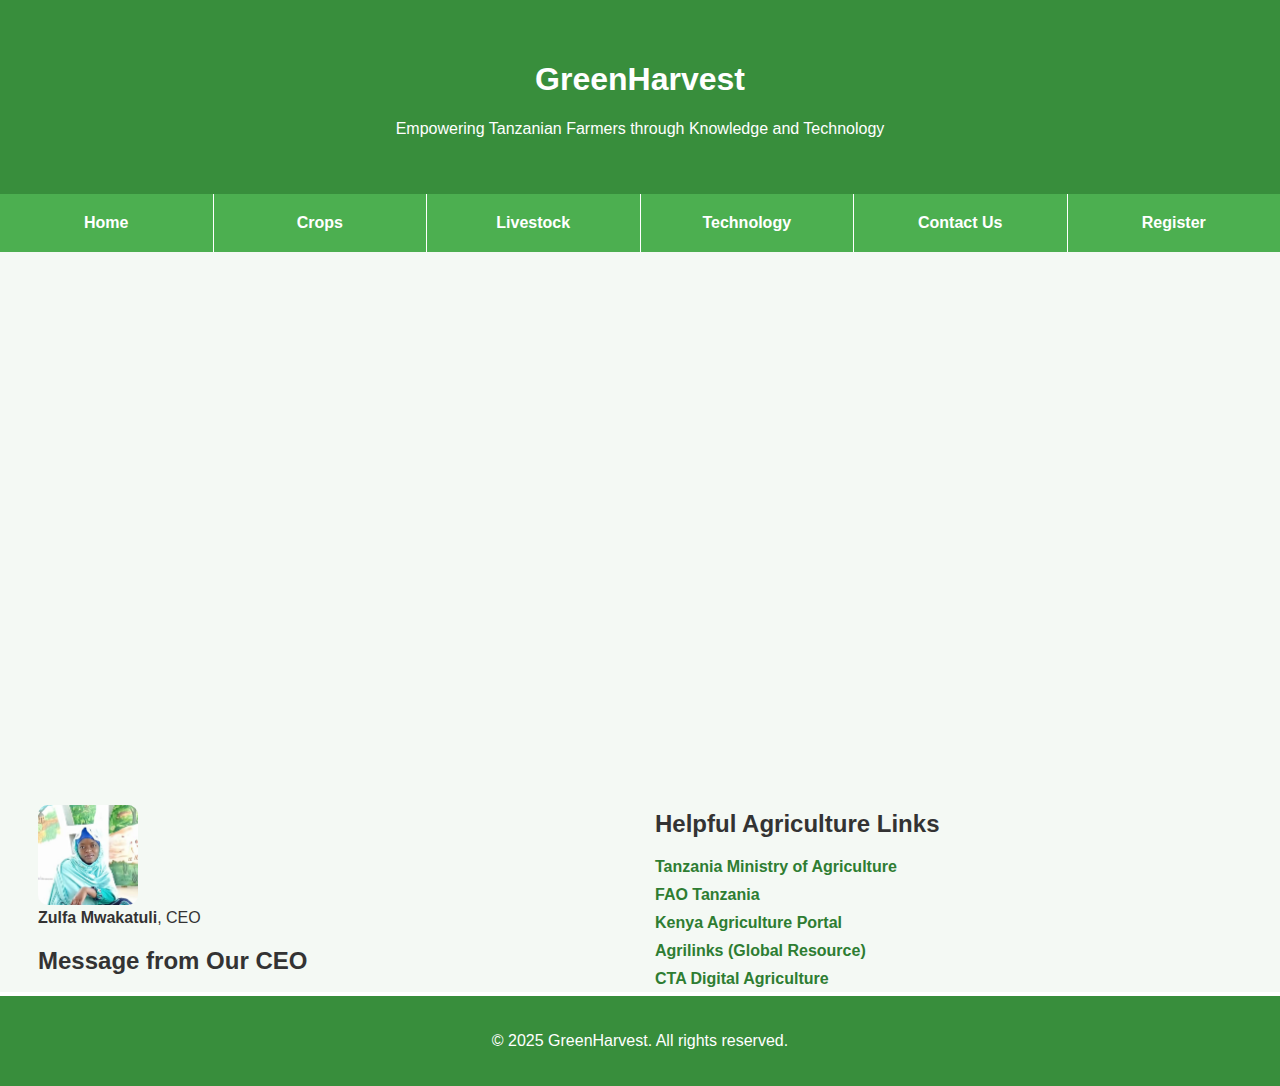
<file: index.html>
<!DOCTYPE html>
<head>
  <title>GreenHarvest Agriculture Hub</title>
 <link rel="stylesheet" href="index.css">
</head>
<body>

  <div class="header">
    <h1>GreenHarvest</h1>
    <p>Empowering Tanzanian Farmers through Knowledge and Technology</p>
  </div>

  <div class="navbar">
    <a href="home.html" target="contentFrame">Home</a>
    <a href="crops.html" target="contentFrame">Crops</a>
    <a href="livestock.html" target="contentFrame">Livestock</a>
    <a href="technology.html" target="contentFrame">Technology</a>
    <a href="contact.html" target="contentFrame">Contact Us</a>
    <a href="register.html" target="contentFrame">Register</a>
  </div>

  <div class="content">
    <iframe name="contentFrame" src="home.html" style="height: calc(100vh - 160px); width: 100%; border: none;"></iframe>

  </div>

  <div class="footer">
    <p>&copy; 2025 GreenHarvest. All rights reserved.</p>
  </div>

</body>
</html>
</file>
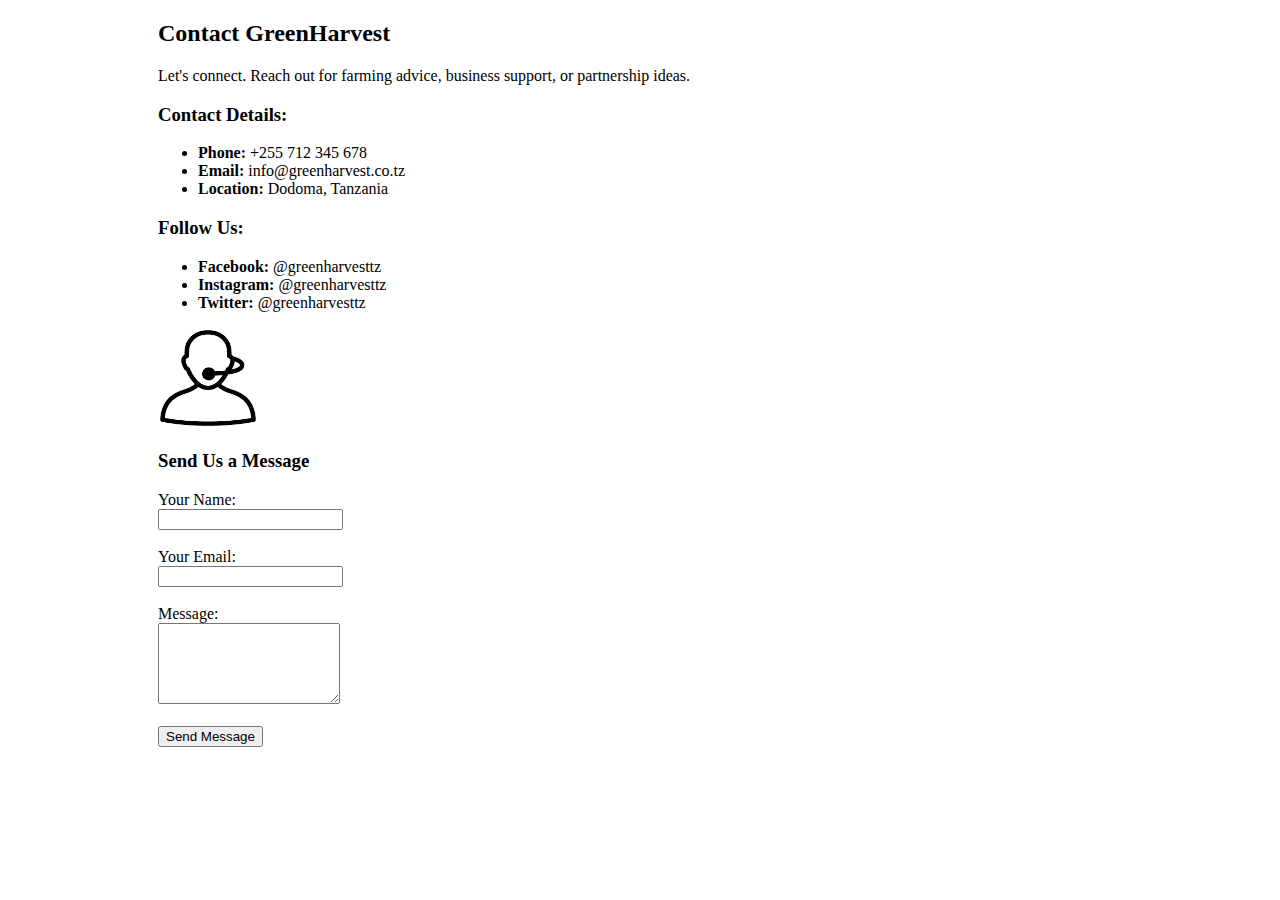
<file: contact.html>
<!DOCTYPE html>
<head>
  <title>Contact</title>
  <link rel="stylesheet" href="contact.css">
</head>
<body>
  <h2>Contact GreenHarvest</h2>
  <p>Let&apos;s connect. Reach out for farming advice, business support, or partnership ideas.</p>

  <h3>Contact Details:</h3>
  <ul>
    <li><strong>Phone:</strong> +255 712 345 678</li>
    <li><strong>Email:</strong> info@greenharvest.co.tz</li>
    <li><strong>Location:</strong> Dodoma, Tanzania</li>
  </ul>

  <h3>Follow Us:</h3>
  <ul>
    <li><strong>Facebook:</strong> @greenharvesttz</li>
    <li><strong>Instagram:</strong> @greenharvesttz</li>
    <li><strong>Twitter:</strong> @greenharvesttz</li>
  </ul>

  <img src="contact.png" alt="GreenHarvest contact and communication" width="100px" height="100px">

  <h3>Send Us a Message</h3>
  <form>
    <label for="name">Your Name:</label><br>
    <input type="text" id="name" name="name" required><br><br>

    <label for="email">Your Email:</label><br>
    <input type="email" id="email" name="email" required><br><br>

    <label for="message">Message:</label><br>
    <textarea id="message" name="message" rows="5" required></textarea><br><br>

    <input type="submit" value="Send Message">
  </form>
</body>
</html>
</file>
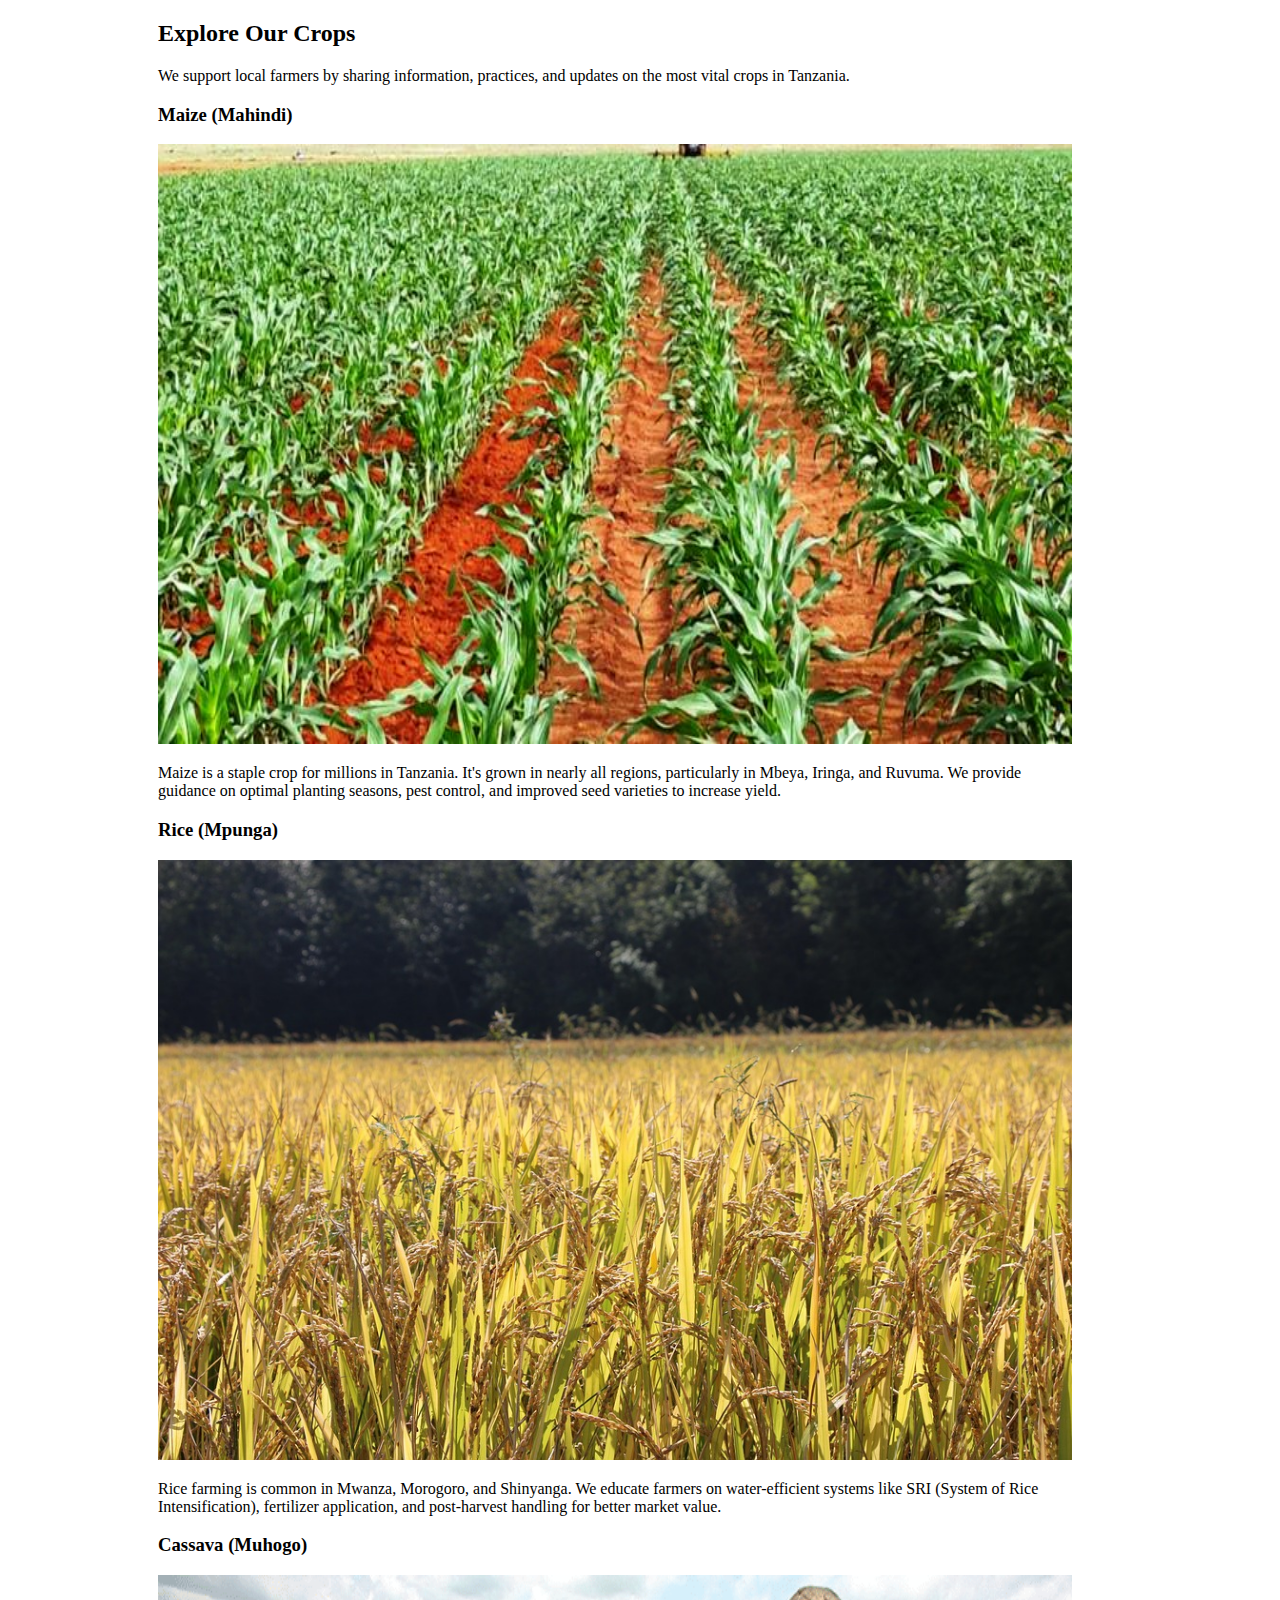
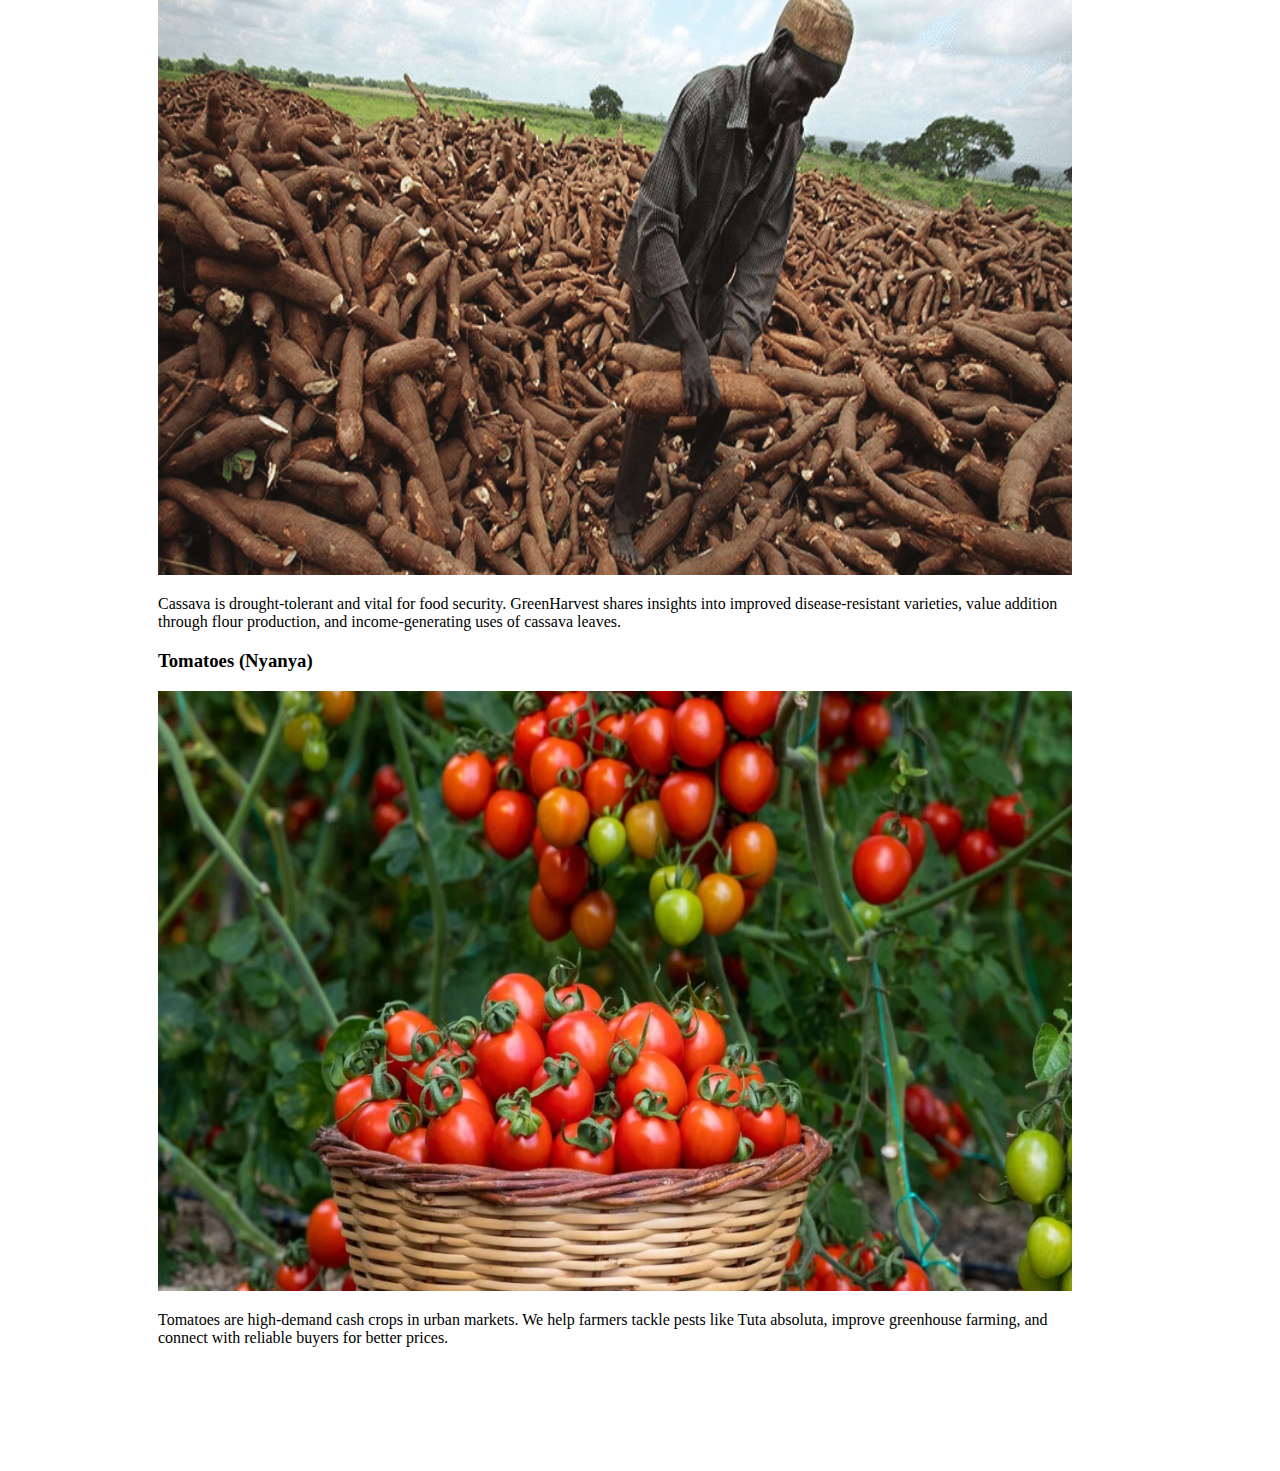
<file: crops.html>
<!DOCTYPE html>
<head>
  <title>Our Crops</title>
 <link rel="stylesheet" href="crops.css">
</head>
<body>
  <h2>Explore Our Crops</h2>
  <p>We support local farmers by sharing information, practices, and updates on the most vital crops in Tanzania.</p>

  <section>
    <h3>Maize (Mahindi)</h3>
    <img src="Maize (1).jpg" alt="Healthy maize plants in a Tanzanian farm" width="100%" height="600px">
    <p>
      Maize is a staple crop for millions in Tanzania. It's grown in nearly all regions, particularly in Mbeya, Iringa, and Ruvuma.
      We provide guidance on optimal planting seasons, pest control, and improved seed varieties to increase yield.
    </p>
  </section>

  <section>
    <h3>Rice (Mpunga)</h3>
    <img src="mpunga.jpg" alt="Lush green rice field in Tanzania" width="100%" height="600px">
    <p>
      Rice farming is common in Mwanza, Morogoro, and Shinyanga. We educate farmers on water-efficient systems like SRI (System of Rice Intensification),
      fertilizer application, and post-harvest handling for better market value.
    </p>
  </section>

  <section>
    <h3>Cassava (Muhogo)</h3>
    <img src="cassava.png" alt="Harvested cassava roots ready for processing" width="100%" height="600px">
    <p>
      Cassava is drought-tolerant and vital for food security. GreenHarvest shares insights into improved disease-resistant varieties,
      value addition through flour production, and income-generating uses of cassava leaves.
    </p>
  </section>

  <section>
    <h3>Tomatoes (Nyanya)</h3>
    <img src="tomatoe.png" alt="Fresh ripe tomatoes in baskets ready for market" width="100%" height="600px">
    <p>
      Tomatoes are high-demand cash crops in urban markets. We help farmers tackle pests like Tuta absoluta, improve greenhouse farming,
      and connect with reliable buyers for better prices.
    </p>
  </section>
</body>
</html>
</file>
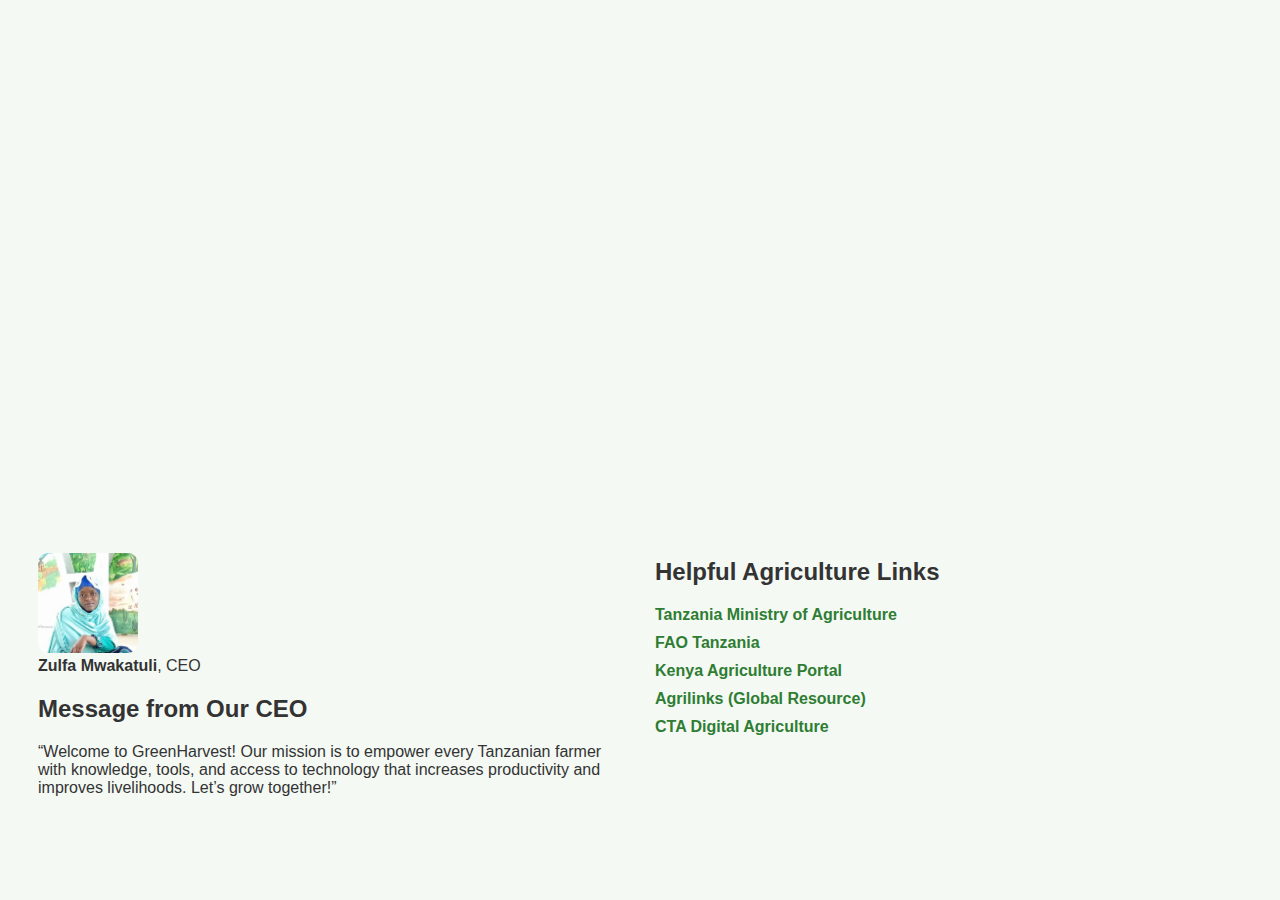
<file: home.html>
<!DOCTYPE html>
<head>
  <title>GreenHarvest – Home</title>
<link rel="stylesheet" href="home.css">
</head>
<body>

  <!—Slideshow Banner >
  <div class="slideshow" aria-label="GreenHarvest rotating farm banner">
    <img src="ngano.jpg" alt="Wheat farm - GreenHarvest ">
    <img src="maize farm.jpg" alt="Maize plantation – GreenHarvest ">
    <img src="grazing.jpg" alt="Crop field with workers – GreenHarvest ">
    <img src="food1.jpg" alt="Fruits and vegetables – GreenHarvest ">
    <img src="farm_equipment.png" alt="Farm equipment in action – GreenHarvest ">
    <img src="tractor.jpg" alt="Modern farming equipment">
  </div>

  <!....Home Content >
  <div class="home-container">
    
    <!.....CEO Message >
    <div class="left">
      <img src="IMG-20250509-WA0005.jpg" alt="CEO Zulfa Salum of GreenHarvest"><br>
      <strong>Zulfa Mwakatuli</strong>, CEO
      <h2>Message from Our CEO</h2>
      <p>
        “Welcome to GreenHarvest! Our mission is to empower every Tanzanian farmer with knowledge, tools, and access to technology that increases productivity and improves livelihoods. Let’s grow together!”</p>
    </div>

    <!...Helpful Agriculture Links >
    <div class="right links">
      <h2>Helpful Agriculture Links</h2>
      <ul>
        <li><a href="https://www.kilimo.go.tz" target="_blank">Tanzania Ministry of Agriculture</a></li>
        <li><a href="https://www.faotz.org" target="_blank">FAO Tanzania</a></li>
        <li><a href="https://www.agriculture.go.ke" target="_blank">Kenya Agriculture Portal</a></li>
        <li><a href="https://agrilinks.org" target="_blank">Agrilinks (Global Resource)</a></li>
        <li><a href="https://www.cta.int" target="_blank">CTA Digital Agriculture</a></li>
      </ul>
    </div>

  </div>
</body>
</html>
</file>
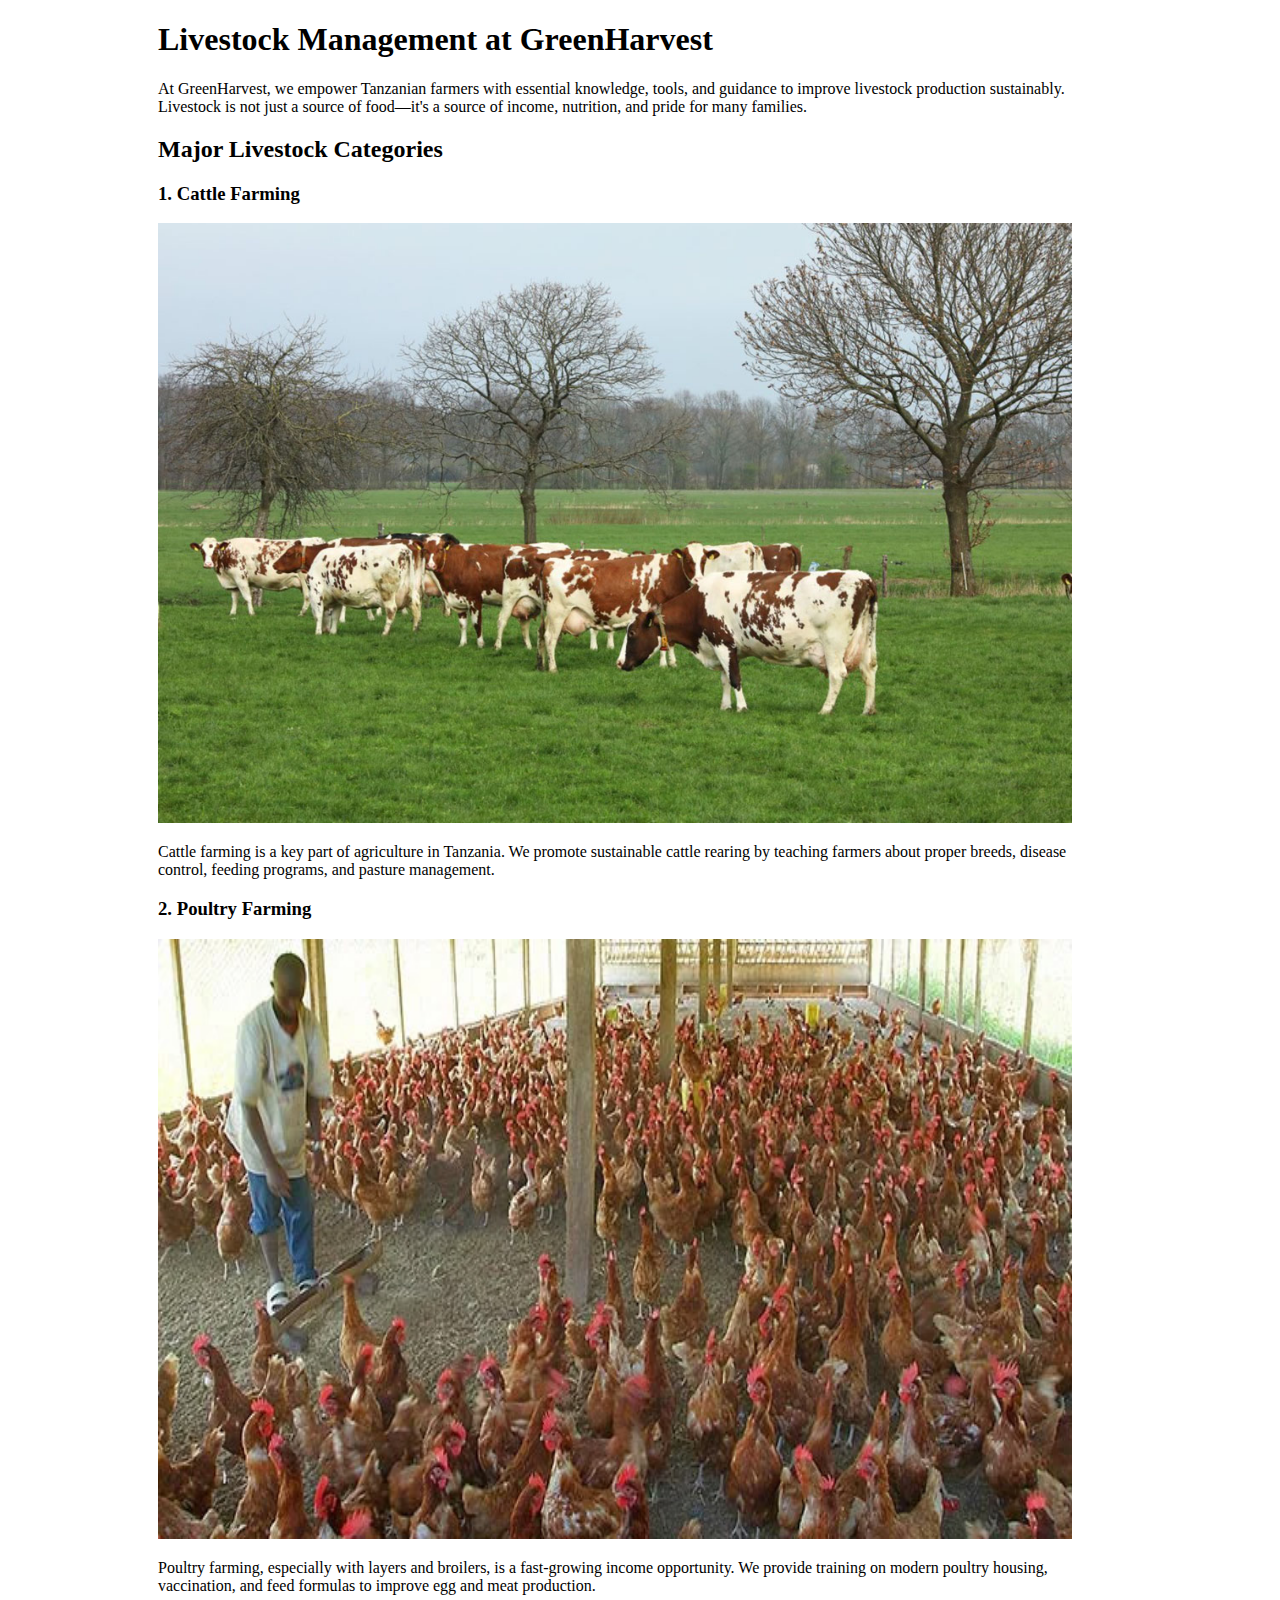
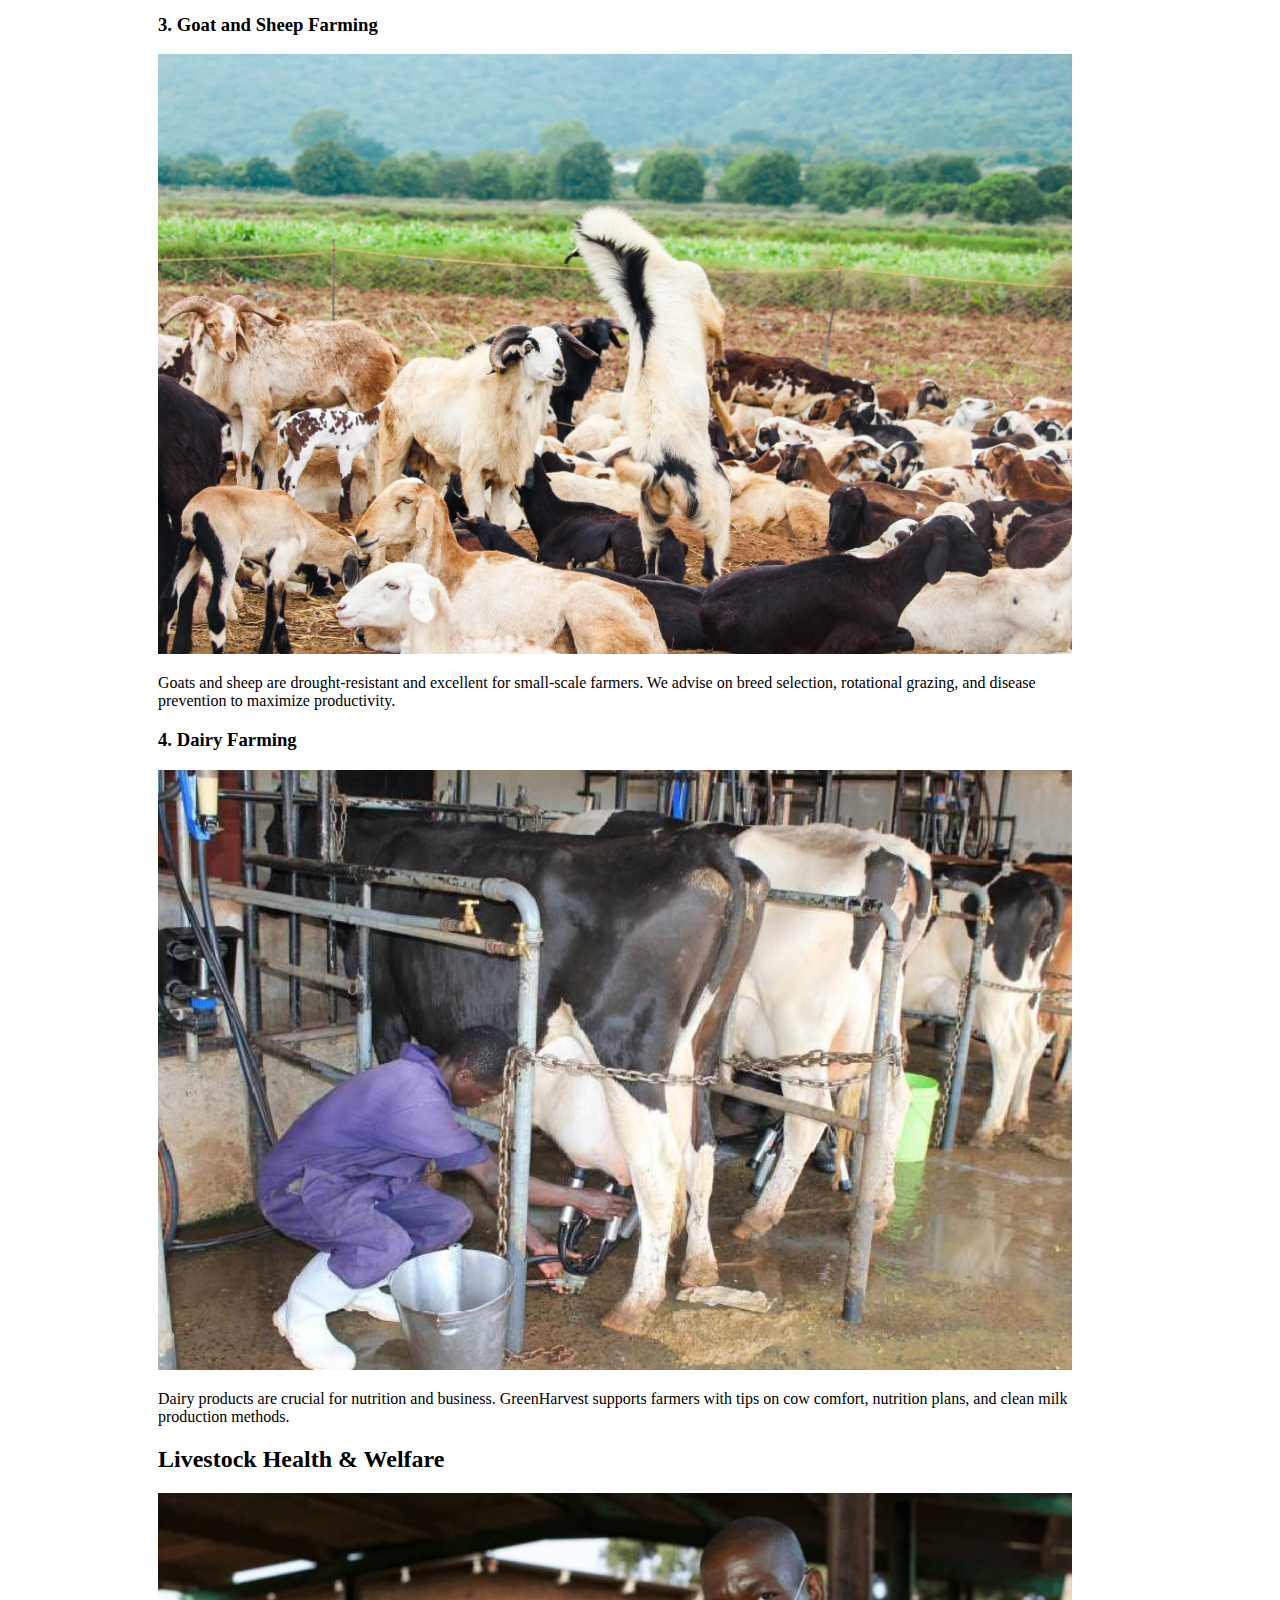
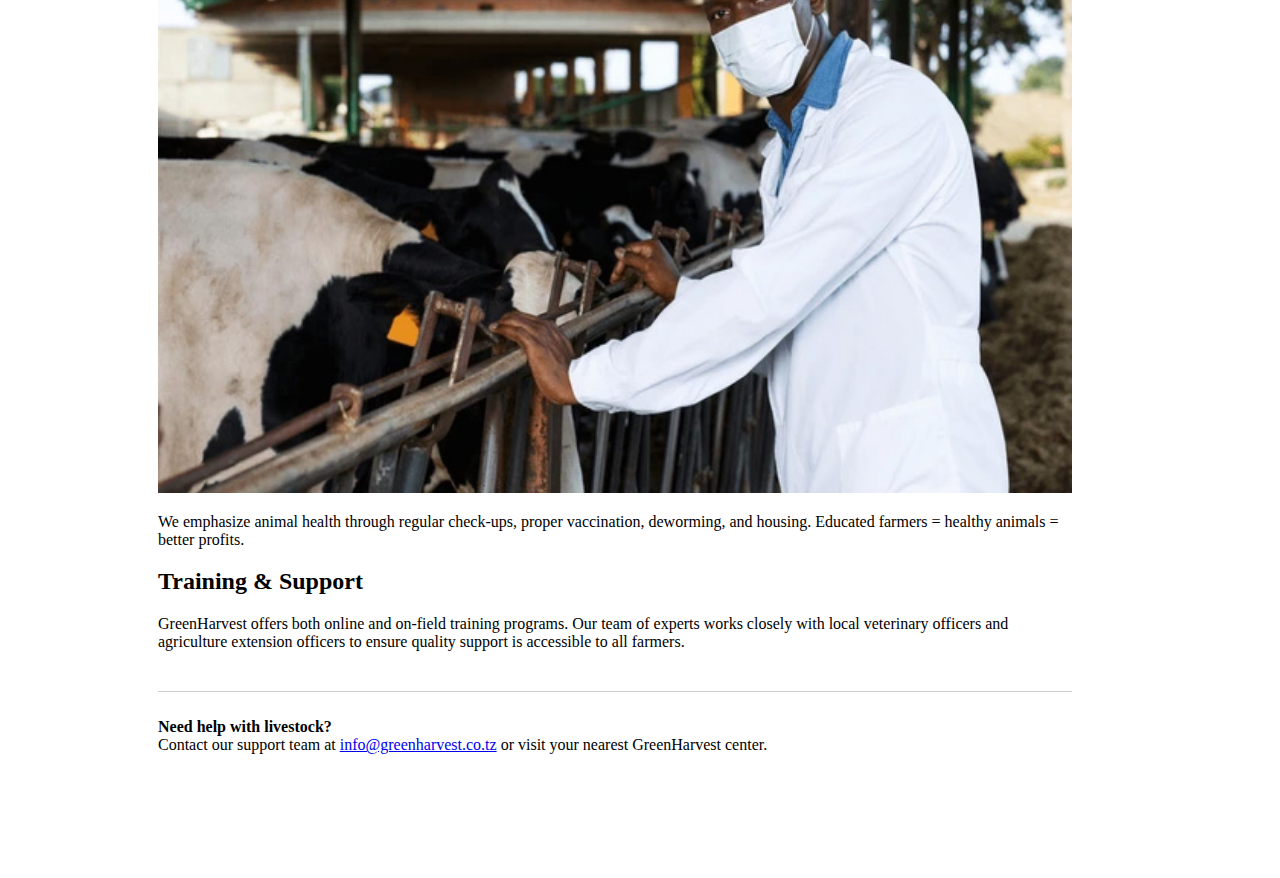
<file: livestock.html>
<!DOCTYPE html>
<head>
  <title>Livestock - GreenHarvest</title>
 <link rel="stylesheet" href="livestock.css">
</head>
<body>
  <h1>Livestock Management at GreenHarvest</h1>
  <p>At GreenHarvest, we empower Tanzanian farmers with essential knowledge, tools, and guidance to improve livestock production sustainably. Livestock is not just a source of food—it's a source of income, nutrition, and pride for many families.</p>

  <h2>Major Livestock Categories</h2>

  <h3>1. Cattle Farming</h3>
  <img src="grazing.jpg" alt="Healthy cattle grazing in field" width="100%" height="600">
  <p>Cattle farming is a key part of agriculture in Tanzania. We promote sustainable cattle rearing by teaching farmers about proper breeds, disease control, feeding programs, and pasture management.</p>

  <h3>2. Poultry Farming</h3>
  <img src="chicken farm.jpg" alt="Chickens in a clean poultry house" width="100%" height="600">
  <p>Poultry farming, especially with layers and broilers, is a fast-growing income opportunity. We provide training on modern poultry housing, vaccination, and feed formulas to improve egg and meat production.</p>

  <h3>3. Goat and Sheep Farming</h3>
  <img src="goat.jpg" alt="Goats and sheep in a pen" width="100%" height="600">
  <p>Goats and sheep are drought-resistant and excellent for small-scale farmers. We advise on breed selection, rotational grazing, and disease prevention to maximize productivity.</p>

  <h3>4. Dairy Farming</h3>
  <img src="milking.jpg" alt="Farmer milking a cow at a dairy farm" width="100%" height="600">
  <p>Dairy products are crucial for nutrition and business. GreenHarvest supports farmers with tips on cow comfort, nutrition plans, and clean milk production methods.</p>

  <h2>Livestock Health & Welfare</h2>
  <img src="veteran.jpg" alt="Veterinarian examining a cow" width="100%" height="600">
  <p>We emphasize animal health through regular check-ups, proper vaccination, deworming, and housing. Educated farmers = healthy animals = better profits.</p>

  <h2>Training & Support</h2>
  <p>GreenHarvest offers both online and on-field training programs. Our team of experts works closely with local veterinary officers and agriculture extension officers to ensure quality support is accessible to all farmers.</p>


  <footer style="margin-top:40px; border-top:1px solid #ccc; padding-top:10px;">
    <p><strong>Need help with livestock?</strong> <br>Contact our support team at <a href="mailto:info@greenharvest.co.tz">info@greenharvest.co.tz</a> or visit your nearest GreenHarvest center.</p>
  </footer>
</body>
</html>
</file>
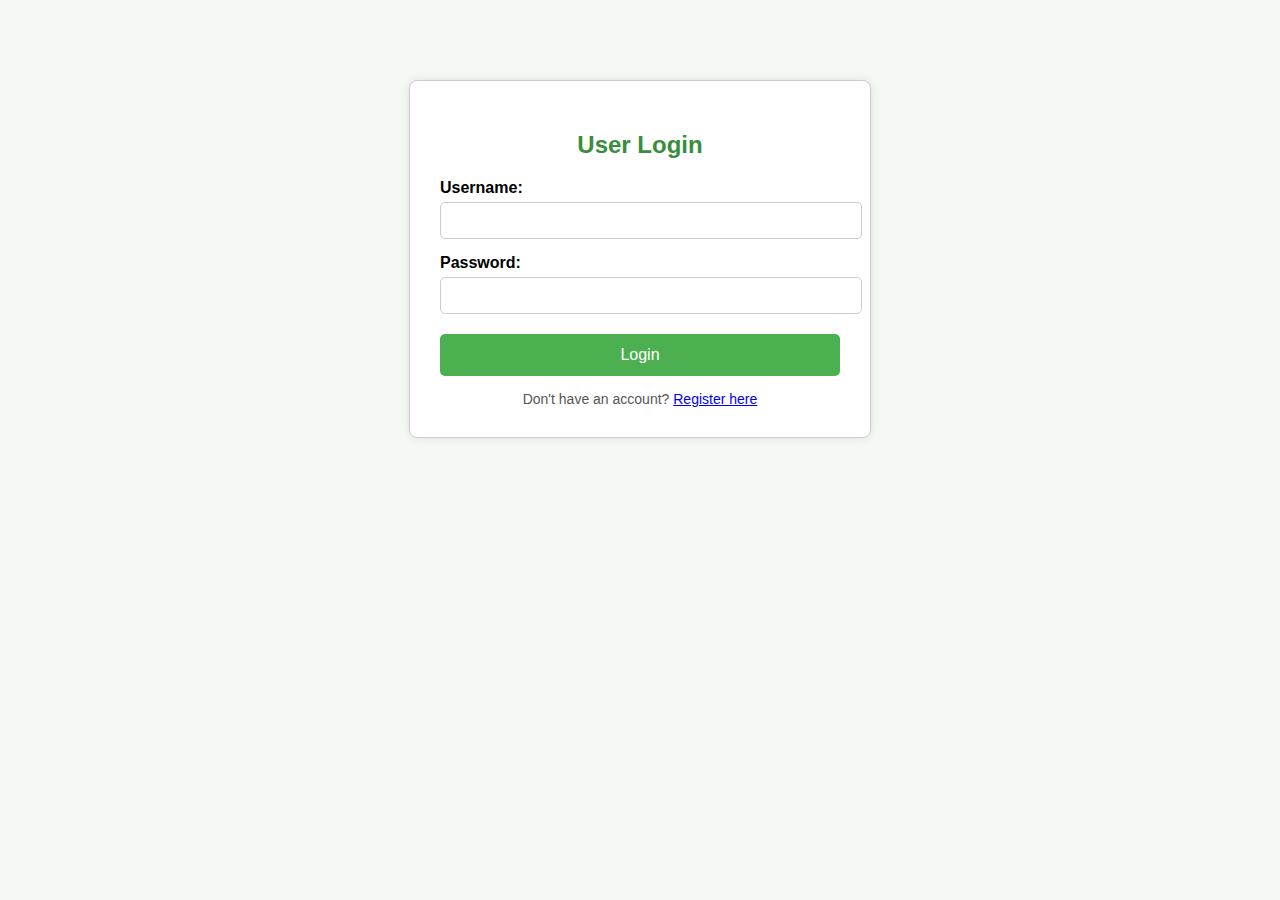
<file: login.html>
<!DOCTYPE html>
<head>
  <title>User Login - GreenHarvest</title>
  <link rel="stylesheet" href="login.css">
</head>
<body>
  <div class="container">
    <h2>User Login</h2>
    <form id="loginForm">
      <label for="username">Username:</label>
      <input type="text" id="username" name="username" required>

      <label for="password">Password:</label>
      <input type="password" id="password" name="password" required>

      <input type="submit" value="Login">
    </form>

    <div id="loginMessage"></div>

    <div class="footer-note">
      Don't have an account? <a href="register.html" target="contentFrame">Register here</a>
    </div>
  </div>

  <script>
    document.getElementById("loginForm").addEventListener("submit", function(e) {
      e.preventDefault();

      const username = document.getElementById("username").value.trim();
      const password = document.getElementById("password").value.trim();
      const messageBox = document.getElementById("loginMessage");

      // Replace these with real validation logic or data from localStorage
      const validUser = "user123";
      const validPass = "pass123";

      if (username === validUser && password === validPass) {
        messageBox.textContent = "✅ Login successful!";
        messageBox.className = "success";
      } else {
        messageBox.textContent = "❌ Incorrect credentials, try again.";
        messageBox.className = "error";
      }
    });
  </script>

</body>
</html>
</file>
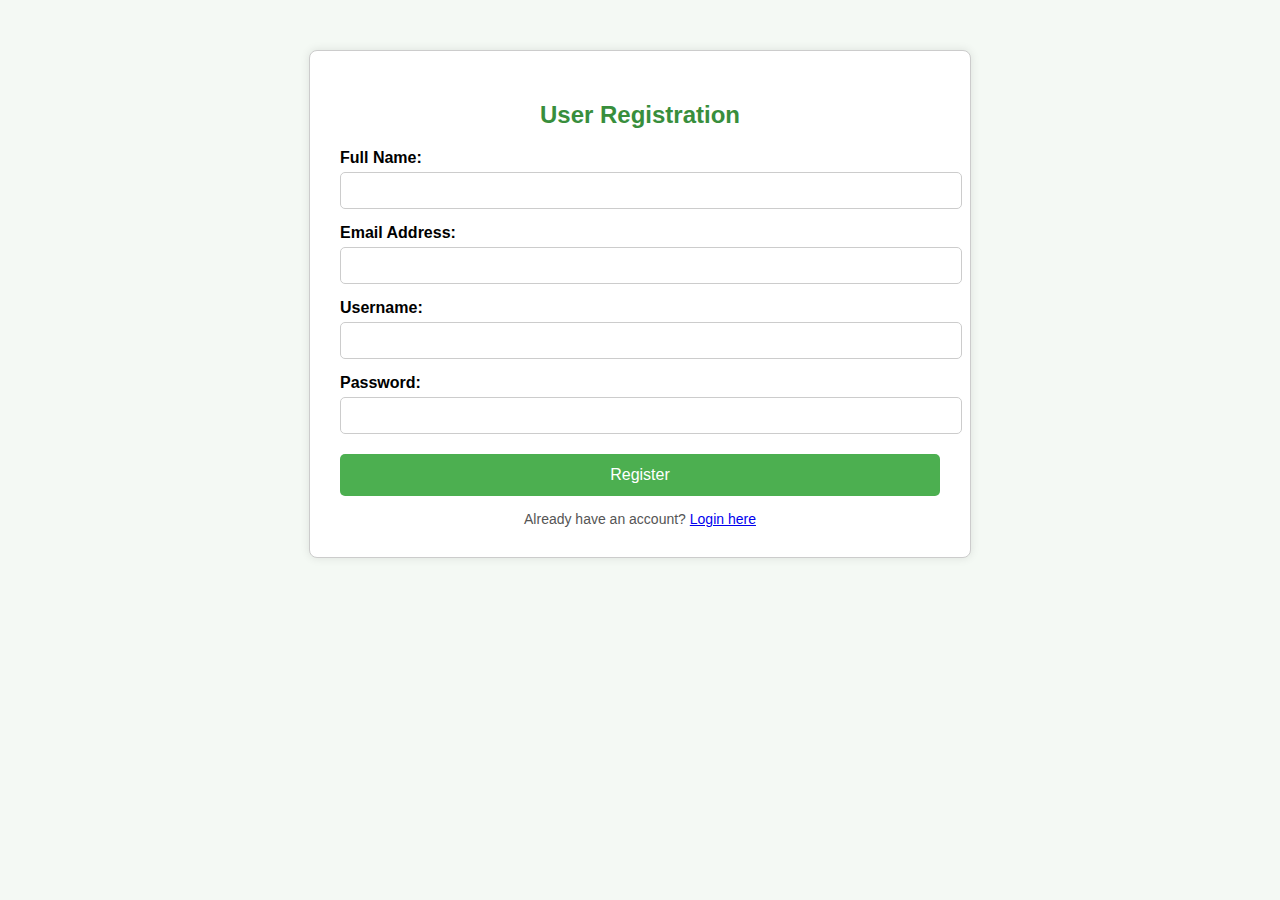
<file: register.html>
<!DOCTYPE html>
<head>
  <title>User Registration - GreenHarvest</title>
 <link rel="stylesheet" href="register.css">
</head>
<body>

  <div class="container">
    <h2>User Registration</h2>
    <form id="registerForm">
      <label for="fullname">Full Name:</label>
      <input type="text" id="fullname" name="fullname" required>

      <label for="email">Email Address:</label>
      <input type="email" id="email" name="email" required>

      <label for="username">Username:</label>
      <input type="text" id="username" name="username" required>

      <label for="password">Password:</label>
      <input type="password" id="password" name="password" required>

      <input type="submit" value="Register">
    </form>

    <div id="message"></div>

    <div class="footer-note">
      Already have an account? <a href="login.html">Login here</a>
    </div>
  </div>

  <script>
    document.getElementById("registerForm").addEventListener("submit", function(e) {
      e.preventDefault();

      const fullname = document.getElementById("fullname").value.trim();
      const email = document.getElementById("email").value.trim();
      const username = document.getElementById("username").value.trim();
      const password = document.getElementById("password").value.trim();
      const messageBox = document.getElementById("message");

      if (!fullname || !email || !username || !password) {
        messageBox.textContent = "❌ Please fill in all fields.";
        messageBox.className = "error";
      } else if (!email.includes("@") || !email.includes(".")) {
        messageBox.textContent = "❌ Enter a valid email address.";
        messageBox.className = "error";
      } else if (password.length < 6) {
        messageBox.textContent = "❌ Password must be at least 6 characters.";
        messageBox.className = "error";
      } else {
        messageBox.textContent = "✅ Registration successful!";
        messageBox.className = "success";
        document.getElementById("registerForm").reset();
      }
    });
  </script>

</body>
</html>
</file>
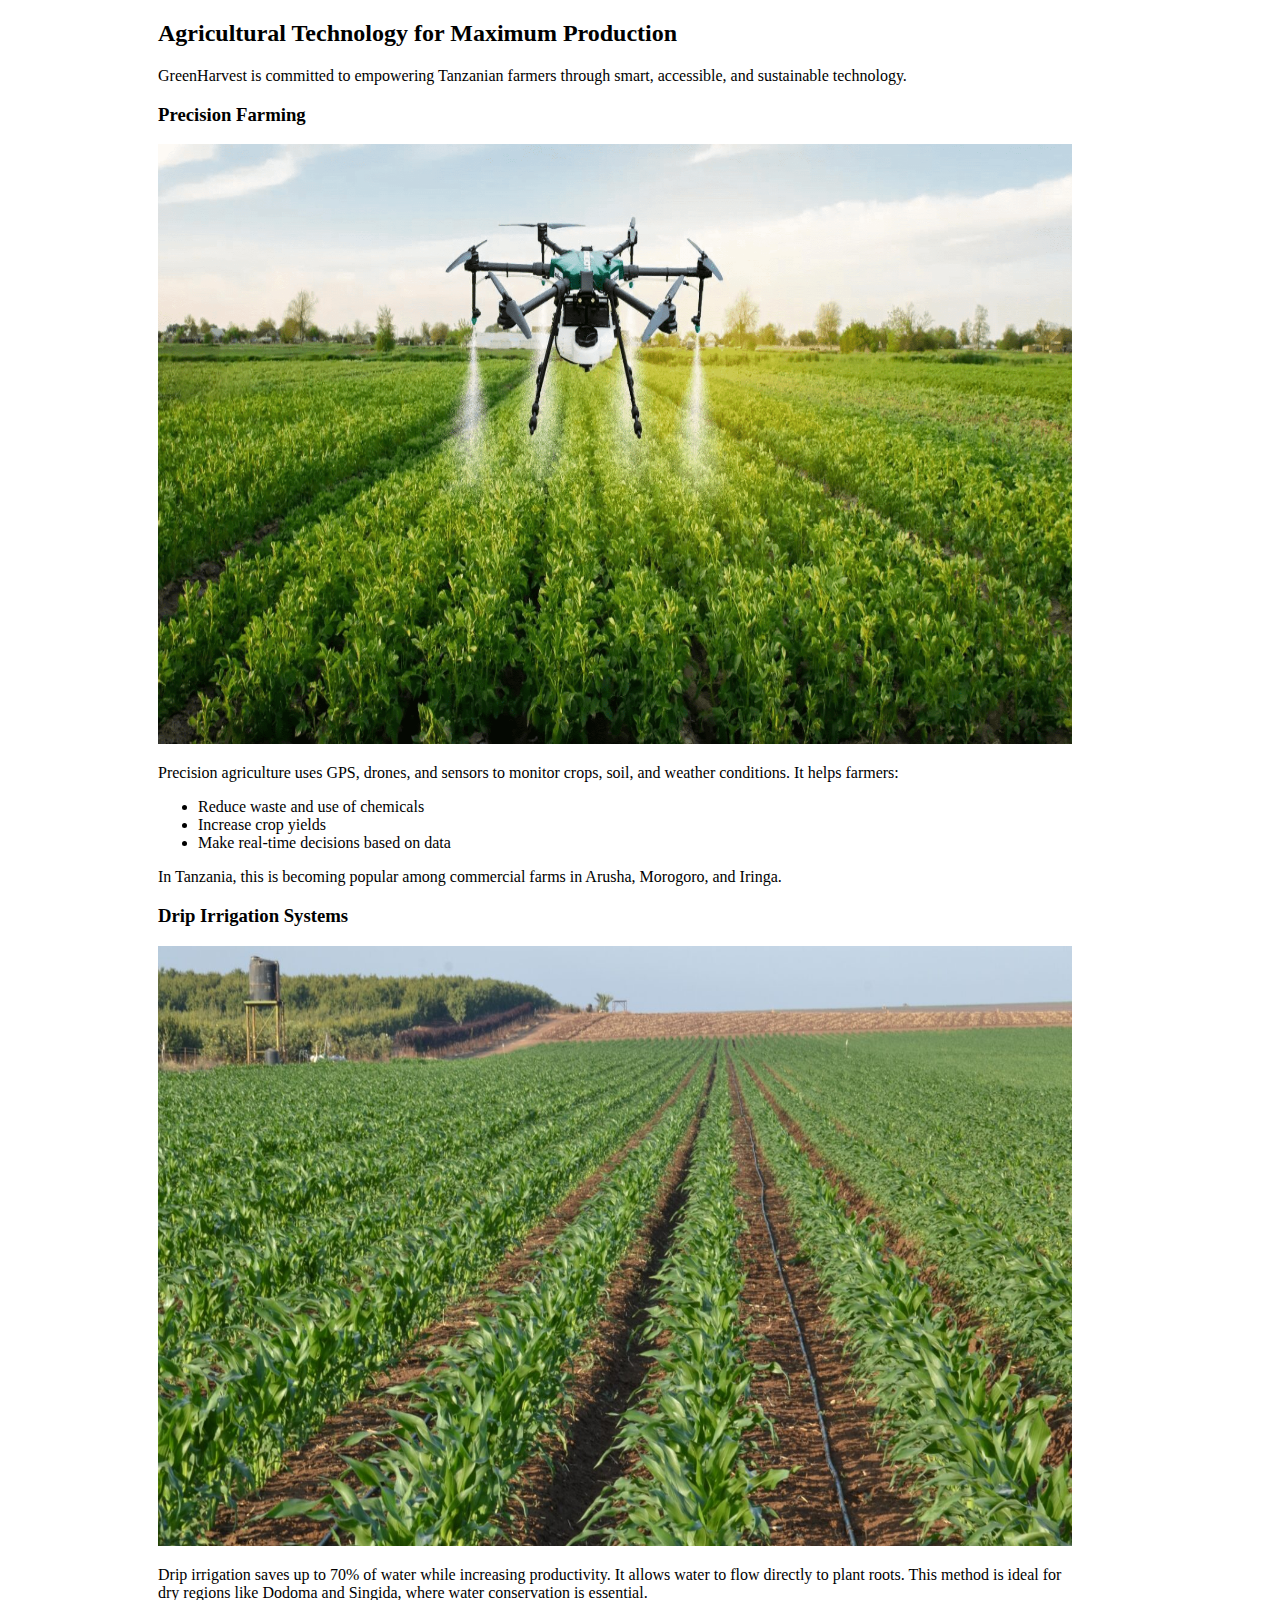
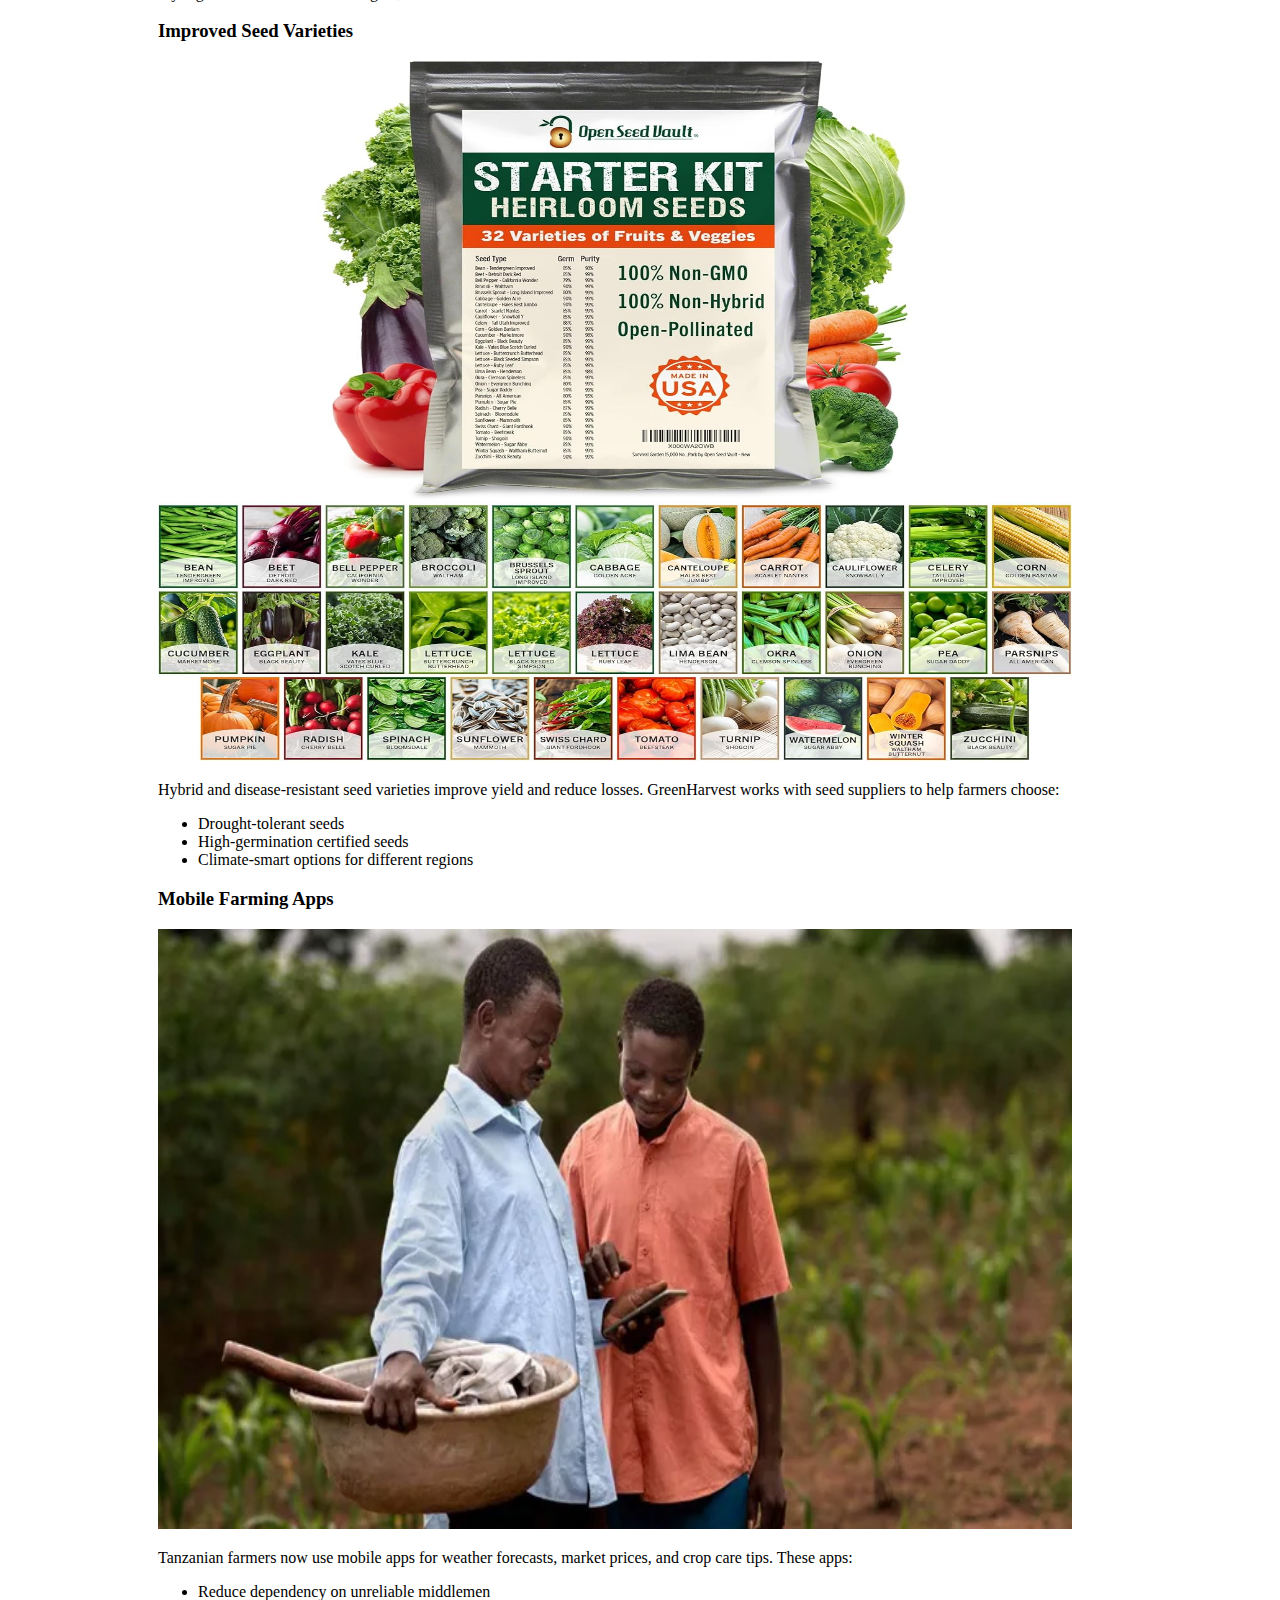
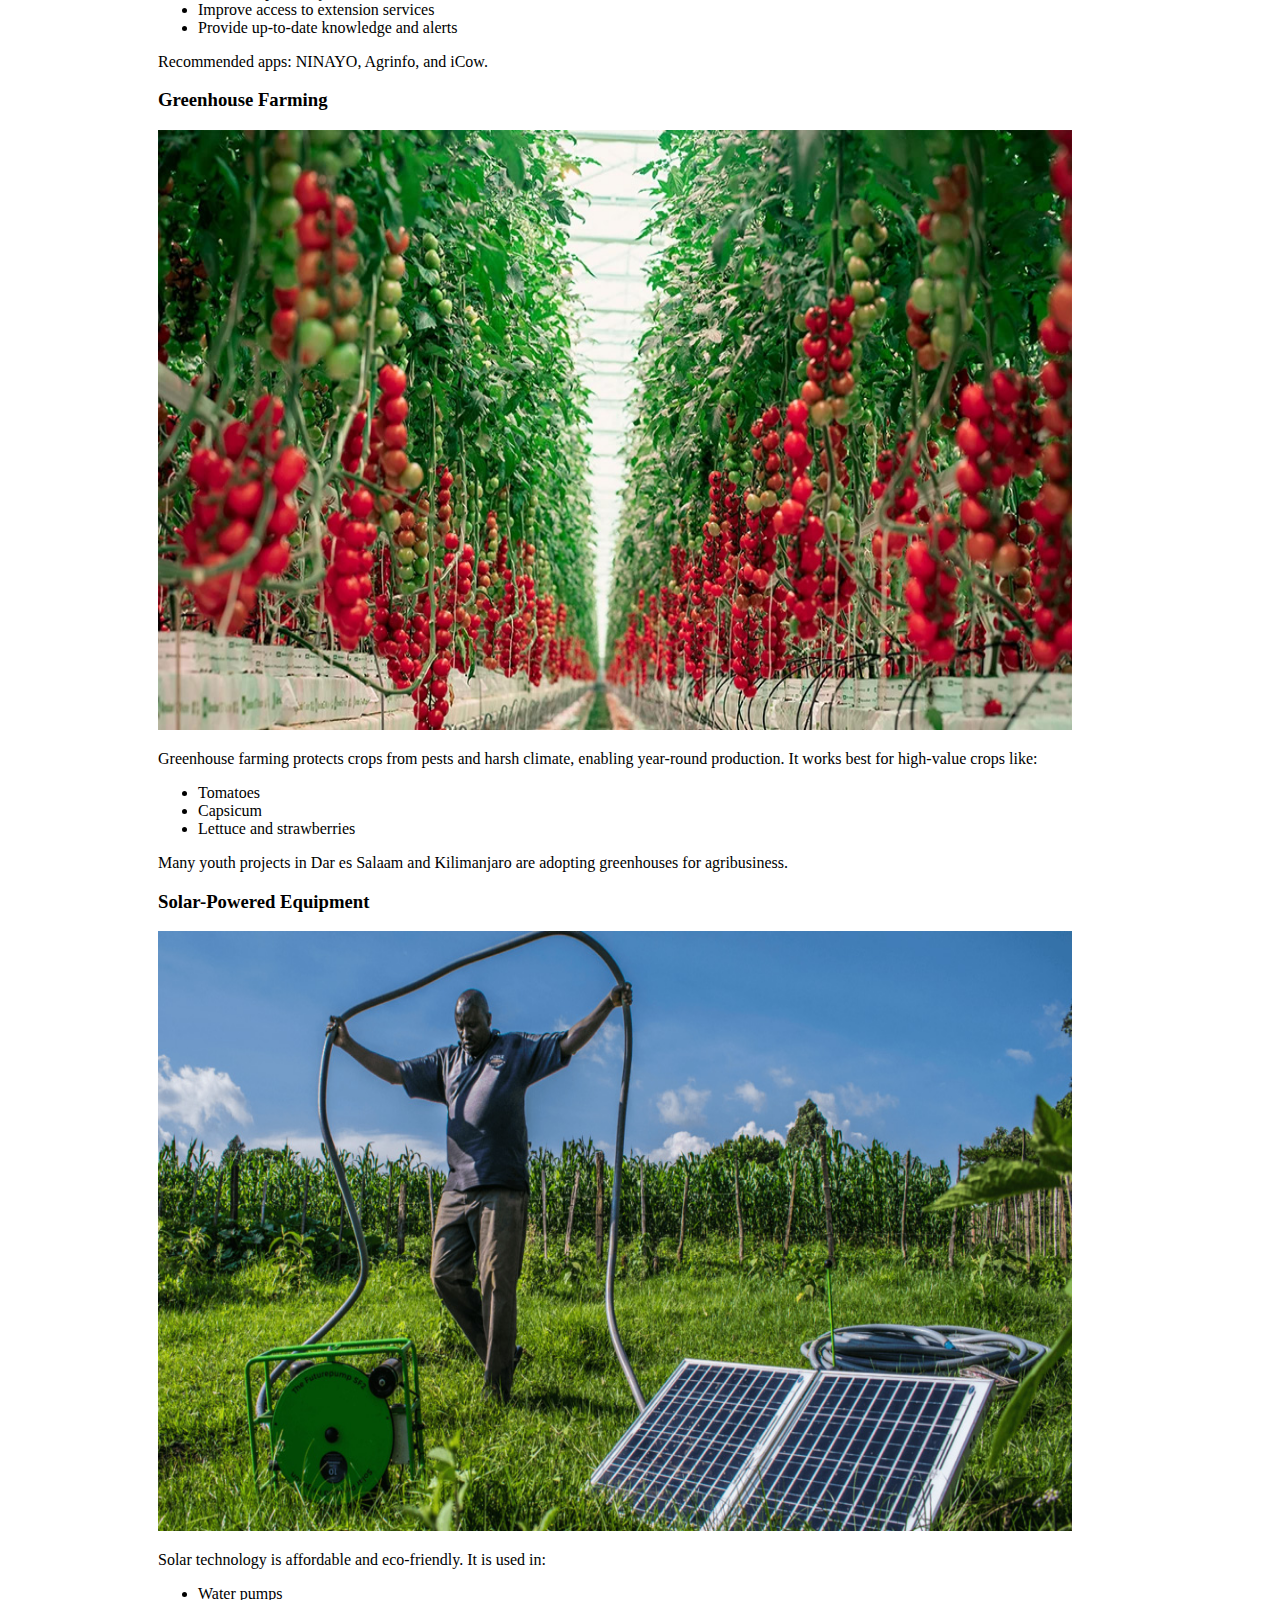
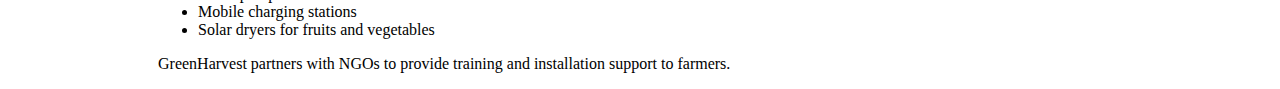
<file: technology.html>
<!DOCTYPE html>
<head>
  <title>Agricultural Technology</title>
  <link rel="stylesheet" href="technology.css">
</head>
<body>
  <h2>Agricultural Technology for Maximum Production</h2>
  <p>GreenHarvest is committed to empowering Tanzanian farmers through smart, accessible, and sustainable technology.</p>

  <section>
    <h3>Precision Farming</h3>
    <img src="drone.png" alt="Drone flying over a farm for precision agriculture" width="100%" height="600">
    <p>
      Precision agriculture uses GPS, drones, and sensors to monitor crops, soil, and weather conditions. It helps farmers:
      <ul>
        <li>Reduce waste and use of chemicals</li>
        <li>Increase crop yields</li>
        <li>Make real-time decisions based on data</li>
      </ul>
      In Tanzania, this is becoming popular among commercial farms in Arusha, Morogoro, and Iringa.
    </p>
  </section>

  <section>
    <h3>Drip Irrigation Systems</h3>
    <img src="drip.jpg" alt="Drip irrigation lines watering crops in dry soil" width="100%" height="600">
    <p>
      Drip irrigation saves up to 70% of water while increasing productivity. It allows water to flow directly to plant roots.
      This method is ideal for dry regions like Dodoma and Singida, where water conservation is essential.
    </p>
  </section>

  <section>
    <h3>Improved Seed Varieties</h3>
    <img src="seed.jpg" alt="Improved maize and vegetable seed packets" width="100%" height="700">
    <p>
      Hybrid and disease-resistant seed varieties improve yield and reduce losses. GreenHarvest works with seed suppliers to help farmers choose:
      <ul>
        <li>Drought-tolerant seeds</li>
        <li>High-germination certified seeds</li>
        <li>Climate-smart options for different regions</li>
      </ul>
    </p>
  </section>

  <section>
    <h3>Mobile Farming Apps</h3>
    <img src="farmer_app.jpg" alt="Farmer using a smartphone farming app in the field" width="100%" height="600">
    <p>
      Tanzanian farmers now use mobile apps for weather forecasts, market prices, and crop care tips. These apps:
      <ul>
        <li>Reduce dependency on unreliable middlemen</li>
        <li>Improve access to extension services</li>
        <li>Provide up-to-date knowledge and alerts</li>
      </ul>
      Recommended apps: NINAYO, Agrinfo, and iCow.
    </p>
  </section>

  <section>
    <h3>Greenhouse Farming</h3>
    <img src="green.jpg" alt="Tomato greenhouse with controlled environment" width="100%" height="600">
    <p>
      Greenhouse farming protects crops from pests and harsh climate, enabling year-round production. It works best for high-value crops like:
      <ul>
        <li>Tomatoes</li>
        <li>Capsicum</li>
        <li>Lettuce and strawberries</li>
      </ul>
      Many youth projects in Dar es Salaam and Kilimanjaro are adopting greenhouses for agribusiness.
    </p>
  </section>

  <section>
    <h3>Solar-Powered Equipment</h3>
    <img src="solar farm.jpg" alt="Solar-powered irrigation system in a rural farm" width="100%" height="600">
    <p>
      Solar technology is affordable and eco-friendly. It is used in:
      <ul>
        <li>Water pumps</li>
        <li>Mobile charging stations</li>
        <li>Solar dryers for fruits and vegetables</li>
      </ul>
      GreenHarvest partners with NGOs to provide training and installation support to farmers.
    </p>
  </section>

</body>
</html>
</file>
<file: index.css>
body {
  margin: 0;
  font-family: Arial, sans-serif;
  background-color:transparent;
  color: #333;
}
.header {
  background-color: #388e3c;
  padding: 40px 20px;
  color: white;
  text-align: center;
}
.navbar {
  display:flex;
  background-color: #4CAF50;
}
.navbar a {
  flex: 1;
  text-align: center;
  padding: 20px;
  text-decoration: none;
  color: white;
  font-weight: bold;
  border-right: 1px solid #fff;
}
.navbar a:last-child {
  border-right: none;
}
.navbar a:hover {
  background-color: #388e3c;
}
.content {
  padding: 0px;
}
iframe {
  width: 100%;
  height: 400px;
  border: none;
  background-color: transparent;
}
.footer {
  background-color: #388e3c;
  color: white;
  text-align: center;
  padding: 20px;
}
</file>
<file: contact.css>
body{
    padding-left: 150px;
}
</file>
<file: crops.css>
body{
  padding-left: 150px;
  padding-right: 200px;
  padding-bottom: 100px;
}
</file>
<file: home.css>
•	{
      Margin: 0;
      Padding: 0;
      Box-sizing: border-box;
    }

    Body {
      Font-family: Arial, sans-serif;
      Background-color: #f4f9f4;
      Color: #333;
    }

    /* Slideshow */
    .slideshow {
      Position: relative;
      Width: 100%;
      Height: 500px;
      Overflow: hidden;
    }

    .slideshow img {
      Position: absolute;
      Width: 100%;
      Height: 100%;
      Object-fit: cover;
      Opacity: 0;
      Animation: fade 12s infinite;
    }

    .slideshow img:nth-child(1) { animation-delay: 0s; }
    .slideshow img:nth-child(2) { animation-delay: 4s; }
    .slideshow img:nth-child(3) { animation-delay: 8s; }
    .slideshow img:nth-child(4) { animation-delay: 16s; }
    .slideshow img:nth-child(5) { animation-delay: 24s; }
    .slideshow img:nth-child(6) { animation-delay: 30s; }

    @keyframes fade {
      0% { opacity: 0; }
      8% { opacity: 1; }
      30% { opacity: 1; }
      38% { opacity: 0; }
      100% { opacity: 0; }
    }

    .home-container {
      Display: flex;
      Flex-wrap: wrap;
      Padding: 30px;
      Gap: 30px;
    }

    .left, .right {
      Flex: 1;
      Min-width: 300px;
    }

    .left img {
      Width: 100px;
      Max-width: 100px;
      Border-radius: 10%;
      Margin-top: 15px;
    }

    .links ul {
      List-style: none;
      Padding: 0;
    }

    .links ul li {
      Margin: 10px 0px;
    }

    .links a {
      Text-decoration: none;
      Color: #2e7d32;
      Font-weight: bold;
    }

    .links a:hover {
      Text-decoration: underline;
    }
</file>
<file: livestock.css>
body{
  padding-left: 150px;
  padding-right: 200px;
  padding-bottom: 100px;
}
</file>
<file: login.css>
body {
  font-family: Arial, sans-serif;
  background-color: #f4f9f4;
  margin: 0;
  padding: 0;
}
.container {
  width: 100%;
  max-width: 400px;
  margin: 80px auto;
  background-color: #ffffff;
  border: 1px solid #ccc;
  border-radius: 8px;
  padding: 30px;
  box-shadow: 0 0 10px rgba(0,0,0,0.1);
}
h2 {
  text-align: center;
  color: #388e3c;
}
label {
  display: block;
  margin-top: 15px;
  font-weight: bold;
}
input[type="text"],
input[type="password"] {
  width: 100%;
  padding: 10px;
  margin-top: 5px;
  border: 1px solid #ccc;
  border-radius: 5px;
}
input[type="submit"] {
  background-color: #4CAF50;
  color: white;
  padding: 12px 20px;
  border: none;
  border-radius: 5px;
  cursor: pointer;
  margin-top: 20px;
  width: 100%;
  font-size: 16px;
}
input[type="submit"]:hover {
  background-color: #388e3c;
}
.footer-note {
  text-align: center;
  font-size: 14px;
  margin-top: 15px;
  color: #555;
}
#loginMessage {
  text-align: center;
  margin-top: 15px;
  font-weight: bold;
}
.success {
  color: green;
}
.error {
  color: red;
}
</file>
<file: register.css>
body {
  font-family: Arial, sans-serif;
  background-color: #f4f9f4;
  margin: 0;
  padding: 0;
}
.container {
  width: 100%;
  max-width: 600px;
  margin: 50px auto;
  background-color: #ffffff;
  border: 1px solid #ccc;
  border-radius: 8px;
  padding: 30px;
  box-shadow: 0 0 10px rgba(0,0,0,0.1);
}
h2 {
  text-align: center;
  color: #388e3c;
}
label {
  display: block;
  margin-top: 15px;
  font-weight: bold;
}
input[type="text"],
input[type="email"],
input[type="password"] {
  width: 100%;
  padding: 10px;
  margin-top: 5px;
  border: 1px solid #ccc;
  border-radius: 5px;
}
input[type="submit"] {
  background-color: #4CAF50;
  color: white;
  padding: 12px 20px;
  border: none;
  border-radius: 5px;
  cursor: pointer;
  margin-top: 20px;
  width: 100%;
  font-size: 16px;
}
input[type="submit"]:hover {
  background-color: #388e3c;
}
.footer-note {
  text-align: center;
  font-size: 14px;
  margin-top: 15px;
  color: #555;
}
#message {
  margin-top: 15px;
  text-align: center;
  font-weight: bold;
}
.success {
  color: green;
}
.error {
  color: red;
}
</file>
<file: technology.css>
body{
  padding-left: 150px;
  padding-right: 200px;
}
</file>
